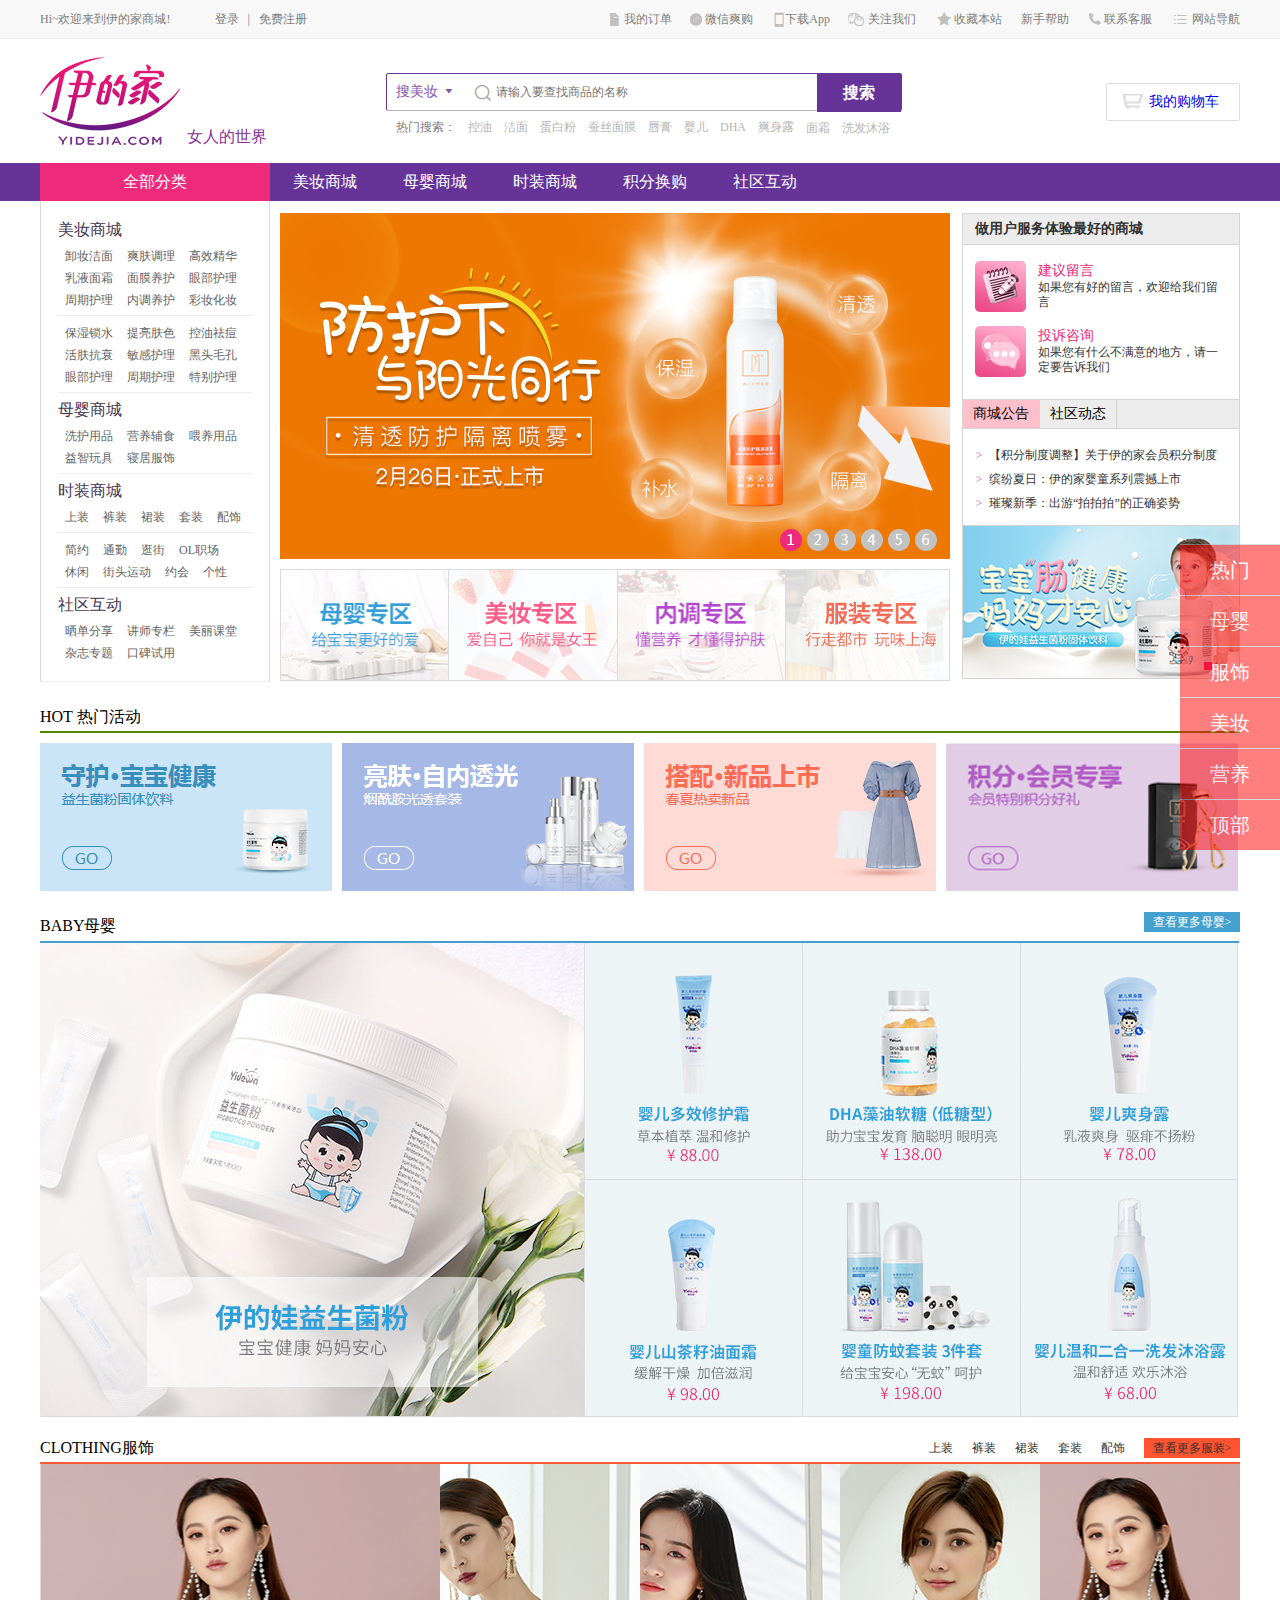
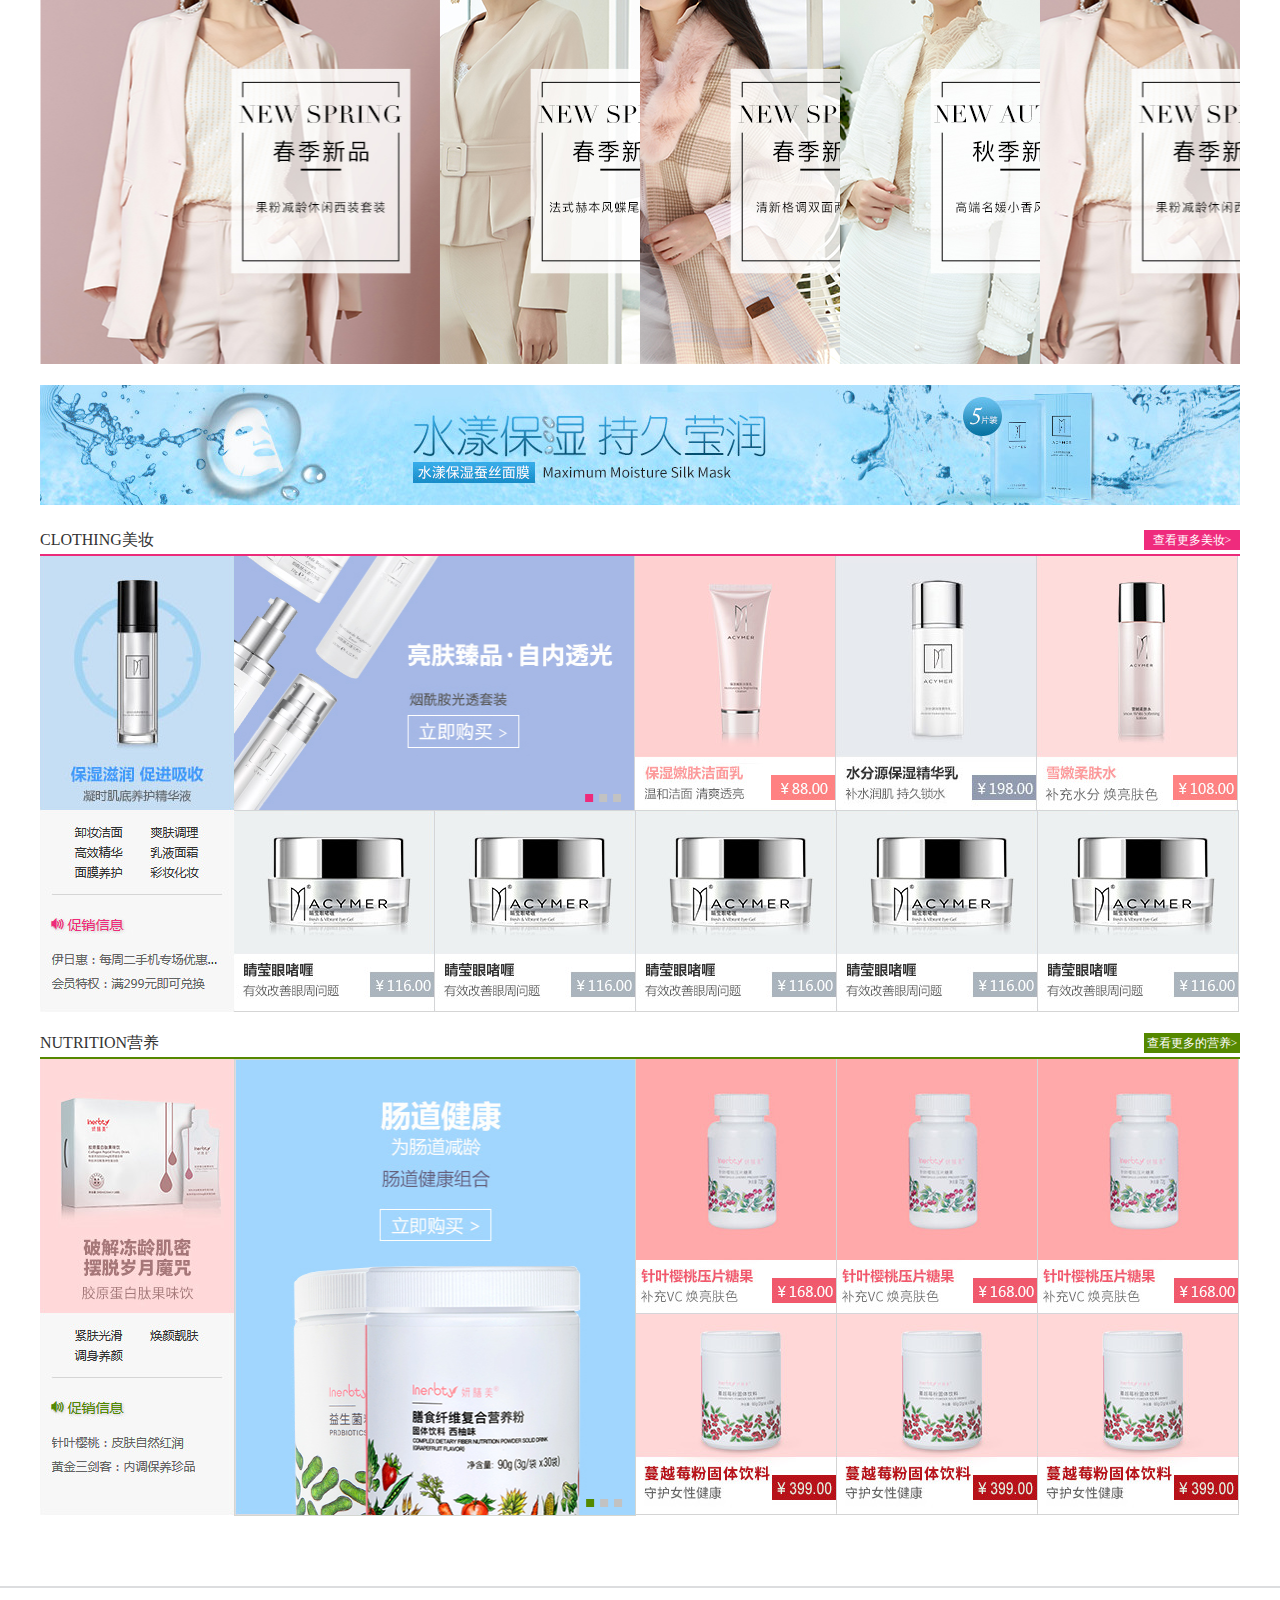
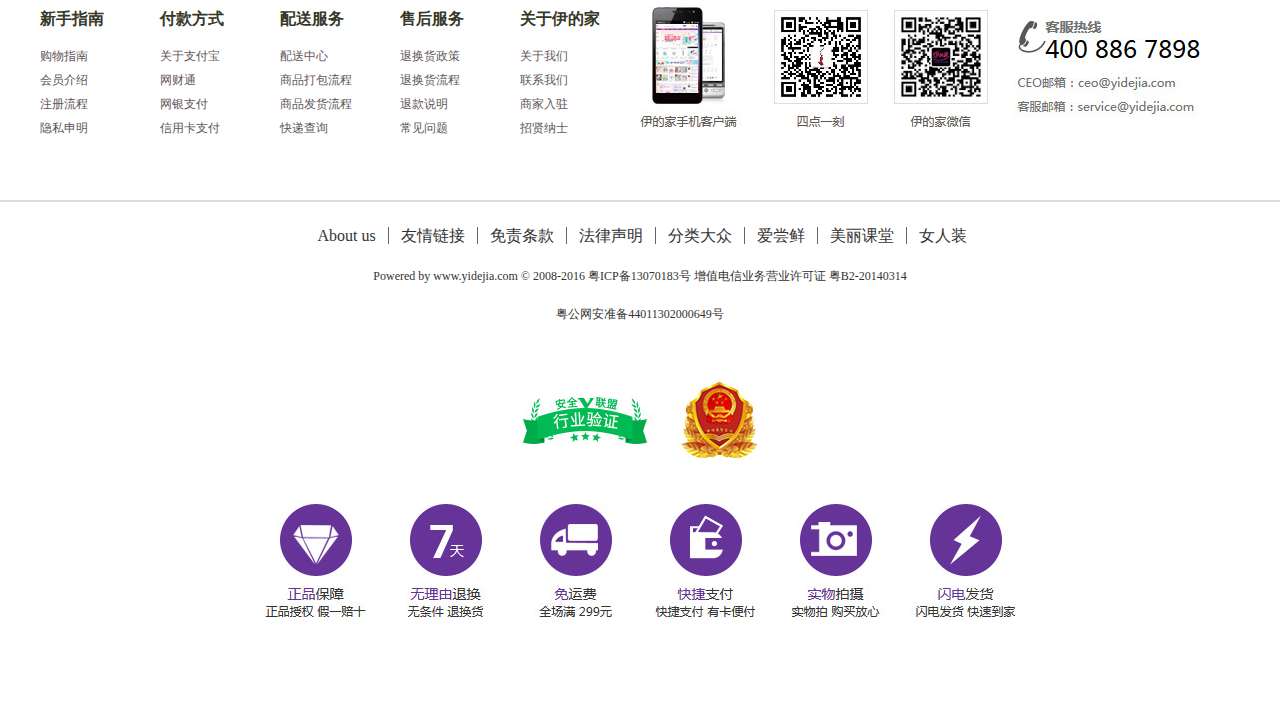
<file: xiangmu/index.html>
<!DOCTYPE html>
<html>
	<head>
		<meta charset="UTF-8">
		<title></title>
		<link rel="stylesheet" type="text/css" href="css/index.css"/>
	</head>
	<body>
	<!--头发-->
	<div id="top" class="floor6">
		<div class="margin">
		  	<p>Hi~欢迎来到伊的家商城!</p>
		  	<div class="bot">
		  		<a href="denglu.html" class="left">登录</a>
		  	 	<span>|</span>
		  	 	<a href="zhuce.html" class="right">免费注册</a>
		  	</div>
		  	<ul class="bnt">
			  	<li><a href="#">我的订单</a></li>
			  	<li><a href="#"><img src="img/tou1.jpg" />微信爽购</a></li>
			  	<li><a href="#"><img src="img/tou2.jpg" />下载App</a></li>
			  	<li><a href="#"><img src="img/tou3.jpg" />关注我们</a></li>
			  	<li><a href="#">收藏本站</a></li>
			  	<li><a href="#">新手帮助</a></li>
			  	<li><a href="#">联系客服</a></li>
			  	<li><a href="#">网站导航</a></li>
		  	</ul>
	  	</div>
	</div>
	<!--头部-->
	<div id="header">
		<div class="margin">
		  	<div class="logo">
		  		<img src="img/t10.png"/>
		  		<span>女人的世界</span>
		  	</div>
		    <div class="search">
		    	<div class="box" id="search">
		    		<span>搜美妆</span>
		    		<input id="txt" type="text" placeholder="请输入要查找商品的名称" value=""/>
		    		<button type="submit">搜索</button>
		    		<ul class="search-res" id="list">
				
					</ul>
		    	</div>
		    	<ul>
		  			<li>热门搜索：</li>
		  			<li><a href="#">控油</a></li>	
		  			<li><a href="#">洁面</a></li>	
		  			<li><a href="#">蛋白粉</a></li>	
		  			<li><a href="#">蚕丝面膜</a></li>	
		  			<li><a href="#">唇膏</a></li>	
		  			<li><a href="#">婴儿</a></li>	
		  			<li><a href="#">DHA</a></li>	
		  			<li><a href="#">爽身露</a></li>	
		  			<li><a href="#">面霜</a></li>	
		  			<li><a href="#">洗发沐浴</a></li>	
		  		</ul>
		  	</div>
	        <div class="shop_cart" id="shopcartData">
	            <a class="cart_btn" href="car.html">
	               <span>我的购物车</span>
	            </a>
	        </div>
        </div>
	</div>
	
	<!--导航栏-->
	<div id="nav">
	 	<div class="mou">
	 		<div class="margin">
			 	<ul>
			 		<li><a class="tx">全部分类</a><li>   
			 		<li><a class="cmc" href="#" >美妆商城</a></li>
			 		<li><a class="cmc" href="#" >母婴商城</a></li>
			 		<li><a class="cmc" href="#" >时装商城</a></li>
			 		<li><a class="cmc" href="#" >积分换购</a></li>
			 		<li><a class="cmc community" href="#">社区互动</a></li>
			 	</ul>
		 	</div>
	 	</div>
    </div>
    <!--广告栏-->
    <div id="banner">
    	<div class="margin">
		 	<ul id="myCatalogCtn2">
	            <li class="nursing">
	            	<h3>美妆商城</h3>
	        		<div>
		                <a href="#" target="_blank">卸妆洁面</a>
		                <a href="#" target="_blank">爽肤调理</a>
		                <a href="#" target="_blank">高效精华</a>
		                <a href="#" target="_blank">乳液面霜</a>
		                <a href="#" target="_blank">面膜养护</a>
		                <a href="#" target="_blank">眼部护理</a>
		                <a href="#" target="_blank">周期护理</a>
		                <a href="#" target="_blank">内调养护</a>
		                <a href="#">彩妆化妆</a>
	        		</div>
	            </li>
	            <li class="repetitive">
	            	<div>
		                <a href="#" target="_blank">保湿锁水</a>
		                <a href="#" target="_blank">提亮肤色</a>
		                <a href="#" target="_blank">控油祛痘</a>
		                <a href="#" target="_blank">活肤抗衰</a>
		                <a href="#" target="_blank">敏感护理</a>
		                <a href="#" target="_blank">黑头毛孔</a>
		                <a href="#" target="_blank">眼部护理</a>
		                <a href="#" target="_blank">周期护理</a>
		                <a href="#" target="_blank">特别护理</a>
	            	</div>
	            </li>
	            <li>
			        <h3>母婴商城</h3>
			        <div>
			        	<a href="#" target="_blank">洗护用品</a>
			        	<a href="#" target="_blank">营养辅食</a>
			        	<a href="#" target="_blank">喂养用品</a>
			        	<a href="#" target="_blank">益智玩具</a>
			        	<a href="#" target="_blank">寝居服饰</a>
			        </div>
	            </li>
	            <li>
	           		<h3>时装商城</h3>
		            <div>
			            <a href="#" target="_blank">上装</a>
			            <a href="#" target="_blank">裤装</a>
			            <a href="#" target="_blank">裙装</a>
			            <a href="#" target="_blank">套装</a>
			            <a href="#" target="_blank">配饰</a>
		            </div>
	            </li>
	            <li class="repetitive">
	             	<div>
		                <a href="#" target="_blank">简约</a>
		                <a href="#" target="_blank">通勤</a>
		                <a href="#" target="_blank">逛街</a>
		                <a href="#" target="_blank">OL职场</a>
		                <a href="#" target="_blank">休闲</a>
		                <a href="#" target="_blank">街头运动</a>
		                <a href="#" target="_blank">约会</a>
		                <a href="#" target="_blank">个性</a>
	              	</div>
	            </li>
	            <li>
	            	<h3>社区互动</h3>
	            	<div class="last">
	                	<a href="#" target="_blank">晒单分享</a>
		                <a href="#" target="_blank">讲师专栏</a>
		                <a href="#" target="_blank">美丽课堂</a>
		                <a href="#" target="_blank">杂志专题</a>
		                <a href="#" target="_blank">口碑试用</a>
	            	</div>
	            </li>
	        </ul>
	    	<div id="photo">
	           	<div class="zh">
		           	<img src="img/t27.png" class="first" />
		           	<img src="img/t281.png" class="first" />
		           	<img src="img/t29.png" class="first" />
		           	<img src="img/t30.png" class="first" />
		           	<img src="img/t14.png" class="first" />
		           	<img src="img/t31.png" class="first" />  
	        	</div> 
	           	<div class="service">
	           		<img src="img/t16.png" />
	           	  	<img src="img/t18.png" />
	           	  	<img src="img/t15.png" />
	           	    <img src="img/t17.png" />
	           	</div>
	        </div>
	        
	        <div id="ue">
	           	<h3>做用户服务体验最好的商城</h3>
	           	<div class="suggest">
	           	 	<div class="words">
	           	 		<img src="img/t19.png" />
	           	 		<span>建议留言</span>
	           	 		<p><a href="#">如果您有好的留言，欢迎给我们留言</a></p>
	           	 	</div>
	           	 	<div class="complain">
	           	 		<img src="img/t20.png" />
	           	 		<span>投诉咨询</span>
	           	 		<p><a href="#">如果您有什么不满意的地方，请一定要告诉我们</a></p>
	           		</div>
	           	</div>
		        <div class="letters">
	            	<ol class="ol">
		                <li  class="active"><a href="#">商城公告</a></li>
		                <li><a href="#">社区动态</a></li>
	            	</ol>
		            <ul class="ul">
		            	<li class="active">
			                <a href="#" ><i>></i>【积分制度调整】关于伊的家会员积分制度调整的公告</a>
			            	<a href="#" ><i>></i>缤纷夏日：伊的家婴童系列震撼上市</a>
			                <a href="#" ><i>></i>璀璨新季：出游“拍拍拍”的正确姿势</a>
		            	</li>
		            	<li>
		            		<a href="#" ><i>></i>【社区】做任务赚爱豆</a>
		            	</li>
		            </ul>
		        </div> 
		        <div id="img">
		          	<img src="img/t32.png" />
		          	<img src="img/t33.png"/>
		        </div>
	        </div>
        </div>
	</div>
	
	
	
	<div id="mand"class="floor1">
		<div class="margin">
		 	<h3>HOT 热门活动</h3>
		 	<img src="img/t34.png" class="ul">
		 	<div class="mand-a">
		 		<img src="img/t35.png" />
		 	    <img src="img/t36.png" />
		 	    <img src="img/t37.png" />
		 	    <img src="img/t38.png" />
		 	</div>
	 	</div>
	</div>
	
	
	<div id="yl" class="floor2">
		<div class="margin">
		 	<h3>BABY母婴</h3>
		 	<span>查看更多母婴></span>
		 	<a href="xiangqing.html"><img src="img/t39.png" /></a>
		</div>
	</div>
	<div id="yilong"class="floor3">
		<div class="margin">
		 	<div class="yo">
		 		<h3>CLOTHING服饰</h3>
		 		<ul class="de">
		 		  <li>上装</li>
		 		  <li>裤装</li>
		 		  <li>裙装</li>
		 		  <li>套装</li>
		 		  <li>配饰</li>
		 		  <li>查看更多服装></li>
		 		</ul>
		 	</div>
	 		<div class="cont">
				<ul>
					<li></li>
					<li></li>
					<li></li>
					<li></li>
					<li></li>
				</ul>
	      	</div>
		</div>
	</div>
	 
	 
	<div id="zhaopain">
		<div class="margin">
	 		<img src="img/t42.png" />
		</div>
	</div>
	 
	 
	<div id="vop"class="floor4">
		<div class="margin">
		 	<div class="yo">
		 		<h3>CLOTHING美妆</h3>
		 		<span>查看更多美妆></span>
		 	</div>
			<div class="pl">
			 	<img src="img/t43.png" class="xe" />
		 		<div class="cx">
			 		<div class="ball">
			 			<img src="img/t59.png" />
			 			<img src="img/t44.png" />
			 			<img src="img/t60.png" />
			 		</div>
		 		</div>
		 		<a href="xiangqing.html"><img src="img/t45.png" class="call"/></a>
		 		<a href="xiangqing.html"><img src="img/t66.png" class="call"/></a>
		 		<a href="xiangqing.html"><img src="img/t84.png" class="call"/></a>
		 		<a href="xiangqing.html"><img src="img/t46.png" class="bct" /></a>
		 		<a href="xiangqing.html"><img src="img/t46.png" class="bct" /></a>
		 		<a href="xiangqing.html"><img src="img/t46.png" class="bct" /></a>
		 		<a href="xiangqing.html"><img src="img/t46.png" class="bct" /></a>
		 		<a href="xiangqing.html"><img src="img/t46.png" class="bct" /></a>	
			</div>
		</div>
	</div>
	
	
	<div id="bool"class="floor5">
		<div class="margin">
			<div class="bvn">
				<h3>NUTRITION营养</h3>
				<span>查看更多的营养></span>
			</div>
			<div class="cvn">
				<a href="xiangqing.html"><img src="img/t47.png" class="bnm" /></a>
				<div class="mon">
			 		<div class="null">
			 			<img src="img/t57.png" />
			 			<img src="img/t48.png" />
			 			<img src="img/t58.png" />
			 		</div>
		 	    </div>
				<a href="xiangqing.html"><img src="img/t49.png" class="bol"/></a>
				<a href="xiangqing.html"><img src="img/t49.png" class="bol"/></a>
				<a href="xiangqing.html"><img src="img/t49.png" class="bol"/></a>
				<a href="xiangqing.html"><img src="img/t50.png" class="bocl"/></a>
				<a href="xiangqing.html"><img src="img/t50.png" class="bocl"/></a>
				<a href="xiangqing.html"><img src="img/t50.png" class="bocl"/></a>
			</div>
		</div>
	</div>
	
	
	
	
	<!--footer-->
	<div id="kooc">
		<div class="margin">
			<ul>
				<h3>新手指南</h3>
				<li>购物指南</li>	
				<li>会员介绍</li>
				<li>注册流程</li>
				<li>隐私申明</li>
			</ul>
			<ul>
				<h3>付款方式</h3>
				<li>关于支付宝</li>	
				<li>网财通</li>
				<li>网银支付</li>
				<li>信用卡支付</li>
			</ul>
			<ul>
				<h3>配送服务</h3>
				<li>配送中心</li>	
				<li>商品打包流程</li>
				<li>商品发货流程</li>
				<li>快递查询</li>
			</ul>
			<ul> 
				<h3>售后服务</h3>
				<li>退换货政策</li>	
				<li>退换货流程</li>
				<li>退款说明</li>
				<li>常见问题</li>
			</ul>
			<ul>
				<h3>关于伊的家</h3>
				<li>关于我们</li>	
				<li>联系我们</li>
				<li>商家入驻</li>
				<li>招贤纳士</li>
			</ul>
			<img src="img/t51.png" />
		</div>
	</div>
	
	<!--底部-->
	<div id="bottom">
		<div class="margin">
		 	<div class="you">
		 		<a href="#">About us</a>
		 		<a href="#">友情链接</a>
		 		<a href="#">免责条款</a>
		 		<a href="#">法律声明</a>
		 		<a href="#">分类大众</a>
		 		<a href="#">爱尝鲜</a>
		 		<a href="#">美丽课堂</a>
		 		<a href="#">女人装</a>
		 	</div>
		 	<p class="cll">Powered by www.yidejia.com © 2008-2016 粤ICP备13070183号 增值电信业务营业许可证 粤B2-20140314</p>
		 	<p class="bou">粤公网安准备44011302000649号</p>
		 	<img src="img/t52.png"  class="mbn"/>
		 	<img src="img/t53.png" class="pou" />
	 	</div>
	</div>
	<ul class="lou">
		<li>热门</li>
		<li>母婴</li>
		<li>服饰</li>
		<li>美妆</li>
		<li>营养</li>
		<li>顶部</li>
	</ul>
	</body>
	
	
	<script src="js/jquery.2.2.4.js"></script>
	<script src="js/jquery.banner.3.0.0.js"></script>
	<script src="js/ajax.js" type="text/javascript" charset="utf-8"></script>
	<script src="js/index.js"></script>
	<script src="js/xuanceng.js"></script>
	
</html>
</file>
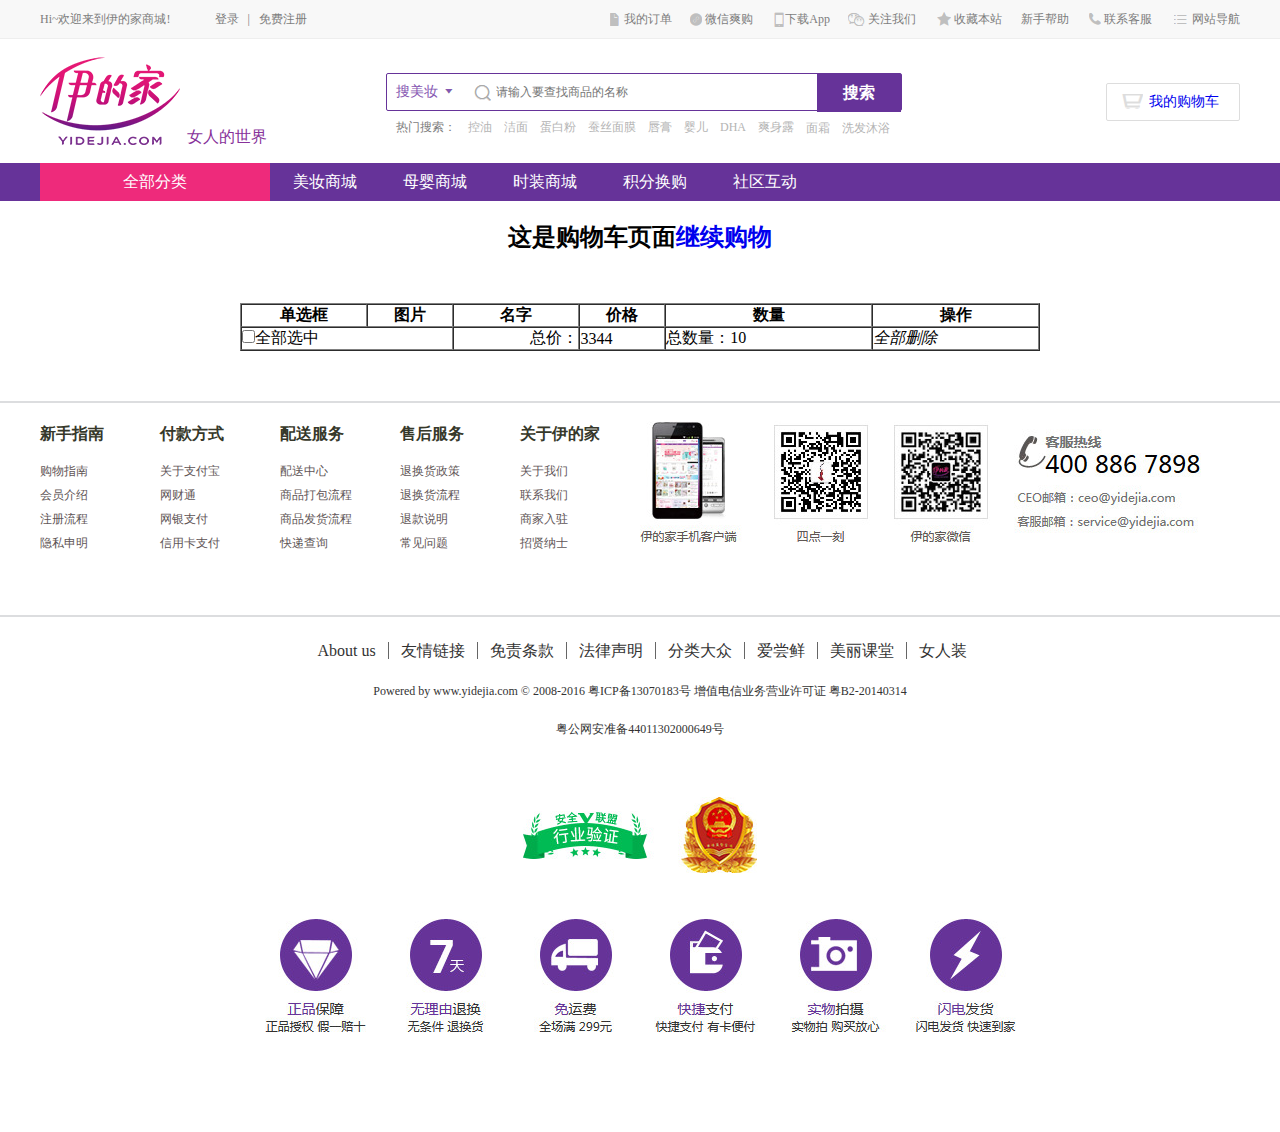
<file: xiangmu/car.html>
<!DOCTYPE html>
<html lang="en">
<head>
    <meta charset="UTF-8">
    <meta name="viewport" content="width=device-width, initial-scale=1.0">
    <meta http-equiv="X-UA-Compatible" content="ie=edge">
    <title>Document</title>
    <link rel="stylesheet" type="text/css" href="css/index.css"/>
    <link rel="stylesheet" type="text/css" href="css/car.css"/>
</head>
<body>
	<!--头发-->
	<div id="top">
		<div class="margin">
		  	<p>Hi~欢迎来到伊的家商城!</p>
		  	<div class="bot">
		  		<a href="denglu.html" class="left">登录</a>
		  	 	<span>|</span>
		  	 	<a href="zhuce.html" class="right">免费注册</a>
		  	</div>
		  	<ul class="bnt">
			  	<li><a href="#">我的订单</a></li>
			  	<li><a href="#"><img src="img/tou1.jpg" />微信爽购</a></li>
			  	<li><a href="#"><img src="img/tou2.jpg" />下载App</a></li>
			  	<li><a href="#"><img src="img/tou3.jpg" />关注我们</a></li>
			  	<li><a href="#">收藏本站</a></li>
			  	<li><a href="#">新手帮助</a></li>
			  	<li><a href="#">联系客服</a></li>
			  	<li><a href="#">网站导航</a></li>
		  	</ul>
	  	</div>
	</div>
	<!--头部-->
	<div id="header">
		<div class="margin">
		  	<div class="logo">
		  		<img src="img/t10.png"/>
		  		<span>女人的世界</span>
		  	</div>
		    <div class="search">
		    	<div class="box">
		    		<span>搜美妆</span>
		    		<input type="text" placeholder="请输入要查找商品的名称" value=""/>
		    		<button type="submit">搜索</button>
		    	</div>
		    	<ul>
		  			<li>热门搜索：</li>
		  			<li><a href="#">控油</a></li>	
		  			<li><a href="#">洁面</a></li>	
		  			<li><a href="#">蛋白粉</a></li>	
		  			<li><a href="#">蚕丝面膜</a></li>	
		  			<li><a href="#">唇膏</a></li>	
		  			<li><a href="#">婴儿</a></li>	
		  			<li><a href="#">DHA</a></li>	
		  			<li><a href="#">爽身露</a></li>	
		  			<li><a href="#">面霜</a></li>	
		  			<li><a href="#">洗发沐浴</a></li>	
		  		</ul>
		  	</div>
	        <div class="shop_cart" id="shopcartData">
	            <a class="cart_btn" href="car.html">
	               <span>我的购物车</span>
	            </a>
	        </div>
        </div>
	</div>
	
	<!--导航栏-->
	<div id="nav">
	 	<div class="mou">
	 		<div class="margin">
			 	<ul>
			 		<li><a class="tx">全部分类</a><li>   
			 		<li><a class="cmc" href="#" >美妆商城</a></li>
			 		<li><a class="cmc" href="#" >母婴商城</a></li>
			 		<li><a class="cmc" href="#" >时装商城</a></li>
			 		<li><a class="cmc" href="#" >积分换购</a></li>
			 		<li><a class="cmc community" href="#">社区互动</a></li>
			 	</ul>
		 	</div>
	 	</div>
    </div>
    
    <div class="margin">
	    <h2>这是购物车页面<a href="goods.html">继续购物</a></h2>
	    <table border="1" width="800" align="center" cellspacing="0">
	        <thead>
	            <tr>
	            	<th>单选框</th>
	                <th>图片</th>
	                <th>名字</th>
	                <th>价格</th>
	                <th>数量</th>
	                <th>操作</th>
	            </tr>
	        </thead>
	        <tbody>
	            <!-- <tr>
	                <td>Date</td>
	                <td>Date</td>
	                <td>Date</td>
	                <td><span>删除</span></td>
	            </tr> -->
	        </tbody>
			<tfoot>
				<tr>
					<td colspan="2"><input type="checkbox" name="" id="" value="" />全部选中</td>
					<td align="right">总价：</td>
					<td>3344</td>
					<td>总数量：10</td>
					<td><em>全部删除</em></td>
				</tr>
			</tfoot>
	    </table>
    </div>
    
	<!--footer-->
	<div id="kooc">
		<div class="margin">
			<ul>
				<h3>新手指南</h3>
				<li>购物指南</li>	
				<li>会员介绍</li>
				<li>注册流程</li>
				<li>隐私申明</li>
			</ul>
			<ul>
				<h3>付款方式</h3>
				<li>关于支付宝</li>	
				<li>网财通</li>
				<li>网银支付</li>
				<li>信用卡支付</li>
			</ul>
			<ul>
				<h3>配送服务</h3>
				<li>配送中心</li>	
				<li>商品打包流程</li>
				<li>商品发货流程</li>
				<li>快递查询</li>
			</ul>
			<ul> 
				<h3>售后服务</h3>
				<li>退换货政策</li>	
				<li>退换货流程</li>
				<li>退款说明</li>
				<li>常见问题</li>
			</ul>
			<ul>
				<h3>关于伊的家</h3>
				<li>关于我们</li>	
				<li>联系我们</li>
				<li>商家入驻</li>
				<li>招贤纳士</li>
			</ul>
			<img src="img/t51.png" />
		</div>
	</div>
	
	<!--底部-->
	<div id="bottom">
		<div class="margin">
		 	<div class="you">
		 		<a href="#">About us</a>
		 		<a href="#">友情链接</a>
		 		<a href="#">免责条款</a>
		 		<a href="#">法律声明</a>
		 		<a href="#">分类大众</a>
		 		<a href="#">爱尝鲜</a>
		 		<a href="#">美丽课堂</a>
		 		<a href="#">女人装</a>
		 	</div>
		 	<p class="cll">Powered by www.yidejia.com © 2008-2016 粤ICP备13070183号 增值电信业务营业许可证 粤B2-20140314</p>
		 	<p class="bou">粤公网安准备44011302000649号</p>
		 	<img src="img/t52.png"  class="mbn"/>
		 	<img src="img/t53.png" class="pou" />
	 	</div>
	</div>
</body>
<script src="js/data.js"></script>
<script src="js/cookie.js"></script>
<script src="js/car.js"></script>
</html>
</file>
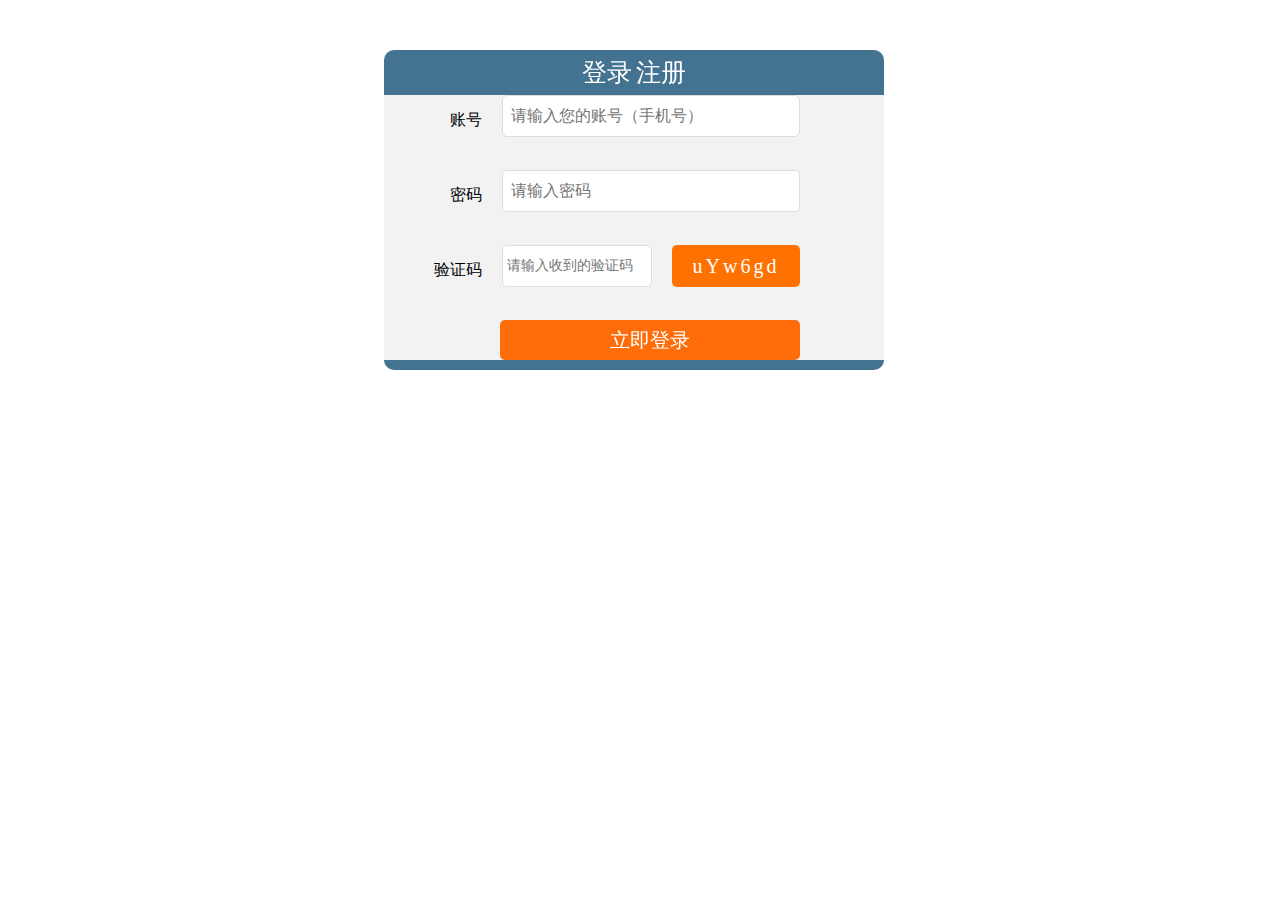
<file: xiangmu/denglu.html>
<!DOCTYPE html>
<html>
	<head>
		<meta charset="UTF-8">
		<title></title>
		<link href="css/dengzhu.css" rel="stylesheet" />
	</head>
	<body>
	<div id="loginOrRegister">
		<div class="title">
			<span class="login colorRed" >登录</span>
			<a href="zhuce.html">注册</a>
		</div>
		<div id="formInformation">
			<ul class="box box1">
				<li>
					<label for="account">账号</label>
					<input type="text" placeholder="请输入您的账号（手机号）" class="account" id="account" />
					<span class="error"></span>
				</li>
				<li>
					<label for="password">密码</label>
					<input type="password" class="password" id="password" placeholder="请输入密码" />
					<span class="error"></span>
				</li>
				<li>
					<label for="authCode">验证码</label>
					<input type="text" class="sradd photokey" id="authCode" placeholder="请输入收到的验证码" />
					<span class="add authCode"></span>
					<span class="error"></span>
				</li>
			</ul>
			<div class="submit">
				<input type="submit" value="立即登录"  class="submit"/>
			</div>
		</div>
	</div>
</body>
<script src="js/jquery.2.2.4.js"></script>
<script src="js/deng.js" type="text/javascript" charset="utf-8"></script>

</html>
</file>
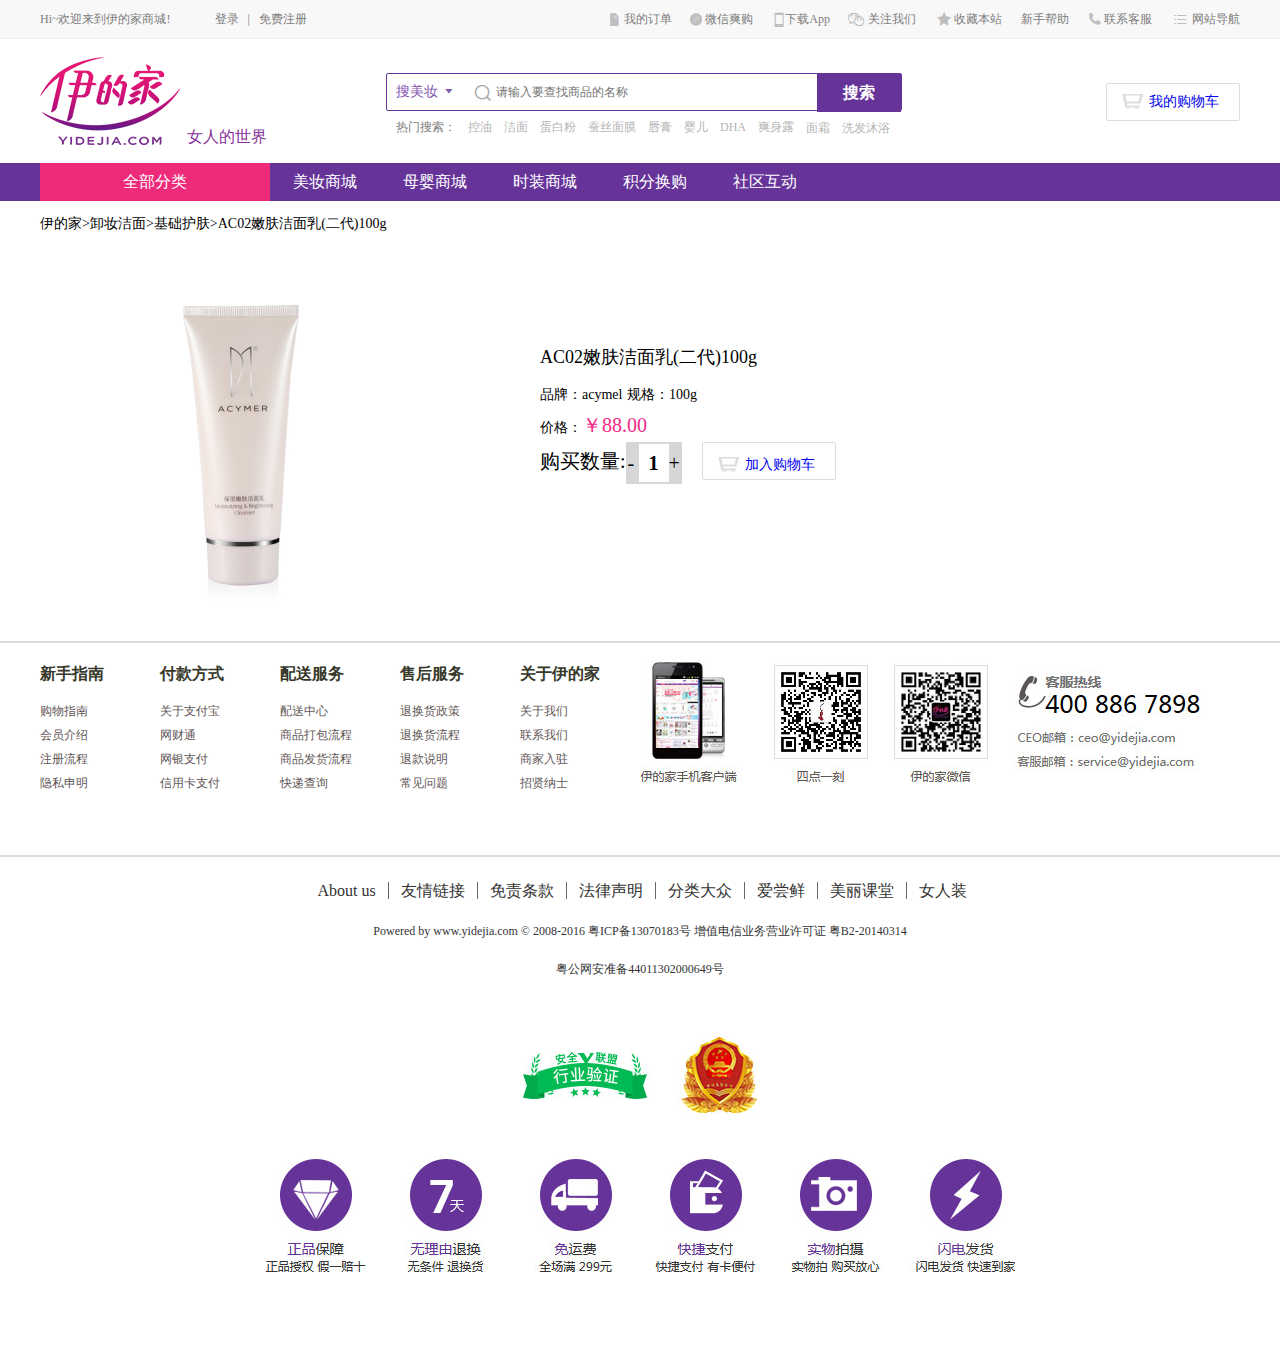
<file: xiangmu/xiangqing.html>
<!DOCTYPE html>
<html>
	<head>
		<meta charset="UTF-8">
		<title></title>
		<link href="css/index.css" rel="stylesheet"/>
		<link href="css/xiangqing.css" rel="stylesheet"/>
	</head>
	<body>
	<!--头发-->
	<div id="top">
		<div class="margin">
		  	<p>Hi~欢迎来到伊的家商城!</p>
		  	<div class="bot">
		  		<a href="denglu.html" class="left">登录</a>
		  	 	<span>|</span>
		  	 	<a href="zhuce.html" class="right">免费注册</a>
		  	</div>
		  	<ul class="bnt">
			  	<li><a href="#">我的订单</a></li>
			  	<li><a href="#"><img src="img/tou1.jpg" />微信爽购</a></li>
			  	<li><a href="#"><img src="img/tou2.jpg" />下载App</a></li>
			  	<li><a href="#"><img src="img/tou3.jpg" />关注我们</a></li>
			  	<li><a href="#">收藏本站</a></li>
			  	<li><a href="#">新手帮助</a></li>
			  	<li><a href="#">联系客服</a></li>
			  	<li><a href="#">网站导航</a></li>
		  	</ul>
	  	</div>
	</div>
	<!--头部-->
	<div id="header">
		<div class="margin">
		  	<div class="logo">
		  		<img src="img/t10.png"/>
		  		<span>女人的世界</span>
		  	</div>
		    <div class="search">
		    	<div class="box">
		    		<span>搜美妆</span>
		    		<input type="text" placeholder="请输入要查找商品的名称" value=""/>
		    		<button type="submit">搜索</button>
		    	</div>
		    	<ul>
		  			<li>热门搜索：</li>
		  			<li><a href="#">控油</a></li>	
		  			<li><a href="#">洁面</a></li>	
		  			<li><a href="#">蛋白粉</a></li>	
		  			<li><a href="#">蚕丝面膜</a></li>	
		  			<li><a href="#">唇膏</a></li>	
		  			<li><a href="#">婴儿</a></li>	
		  			<li><a href="#">DHA</a></li>	
		  			<li><a href="#">爽身露</a></li>	
		  			<li><a href="#">面霜</a></li>	
		  			<li><a href="#">洗发沐浴</a></li>	
		  		</ul>
		  	</div>
	        <div class="shop_cart" id="shopcartData">
	            <a class="cart_btn" href="car.html">
	               <span>我的购物车</span>
	            </a>
	        </div>
        </div>
	</div>
	
	<!--导航栏-->
	<div id="nav">
	 	<div class="mou">
	 		<div class="margin">
			 	<ul>
			 		<li><a class="tx">全部分类</a><li>   
			 		<li><a class="cmc" href="#" >美妆商城</a></li>
			 		<li><a class="cmc" href="#" >母婴商城</a></li>
			 		<li><a class="cmc" href="#" >时装商城</a></li>
			 		<li><a class="cmc" href="#" >积分换购</a></li>
			 		<li><a class="cmc community" href="#">社区互动</a></li>
			 	</ul>
		 	</div>
	 	</div>
    </div>
    

    
	<div id="fdj">
		<div class="margin">
			<div class="fdj1">
				<p>伊的家>卸妆洁面>基础护肤>AC02嫩肤洁面乳(二代)100g</p>
			</div>
			<div class="fdj2">
		 		<div id="left">
					<img src="img/t61.png" />
					<span></span>
					<p></p>
				</div>
				<div id="right">
					<img src="img/t61.png" />
				</div>
				<div class="bb">
					<div class="bb-b">
						<p>AC02嫩肤洁面乳(二代)100g</p>
						<span>品牌：acymel</span>
						<span>规格：100g</span>
					</div>
					<div class="cc">
						<p><a>价格：</a><span>￥88.00</span></p>
						<div class="cc-c">
							<p>购买数量:</p>
							<div class="cc-l">
								<span>-</span>
								<b>1</b>
								<p>+</p>
							</div>
							<div class="mm">
								<a class="mm1" href="car.html">
		               				<span>加入购物车</span>
		           				</a>
							</div>
						</div>
					</div>
				</div>
			</div>
		</div>
	</div>
	
	<div id="kooc">
		<div class="margin">
			<ul>
				<h3>新手指南</h3>
				<li>购物指南</li>	
				<li>会员介绍</li>
				<li>注册流程</li>
				<li>隐私申明</li>
			</ul>
			<ul>
				<h3>付款方式</h3>
				<li>关于支付宝</li>	
				<li>网财通</li>
				<li>网银支付</li>
				<li>信用卡支付</li>
			</ul>
			<ul>
				<h3>配送服务</h3>
				<li>配送中心</li>	
				<li>商品打包流程</li>
				<li>商品发货流程</li>
				<li>快递查询</li>
			</ul>
			<ul> 
				<h3>售后服务</h3>
				<li>退换货政策</li>	
				<li>退换货流程</li>
				<li>退款说明</li>
				<li>常见问题</li>
			</ul>
			<ul>
				<h3>关于伊的家</h3>
				<li>关于我们</li>	
				<li>联系我们</li>
				<li>商家入驻</li>
				<li>招贤纳士</li>
			</ul>
			<img src="img/t51.png" />
		</div>
	</div>
	
	<!--底部-->
	<div id="bottom">
		<div class="margin">
		 	<div class="you">
		 		<a href="#">About us</a>
		 		<a href="#">友情链接</a>
		 		<a href="#">免责条款</a>
		 		<a href="#">法律声明</a>
		 		<a href="#">分类大众</a>
		 		<a href="#">爱尝鲜</a>
		 		<a href="#">美丽课堂</a>
		 		<a href="#">女人装</a>
		 	</div>
		 	<p class="cll">Powered by www.yidejia.com © 2008-2016 粤ICP备13070183号 增值电信业务营业许可证 粤B2-20140314</p>
		 	<p class="bou">粤公网安准备44011302000649号</p>
		 	<img src="img/t52.png"  class="mbn"/>
		 	<img src="img/t53.png" class="pou" />
	 	</div>
	</div>
	</body>
	<script src="js/xiangqing.js"></script>
</html>
</file>
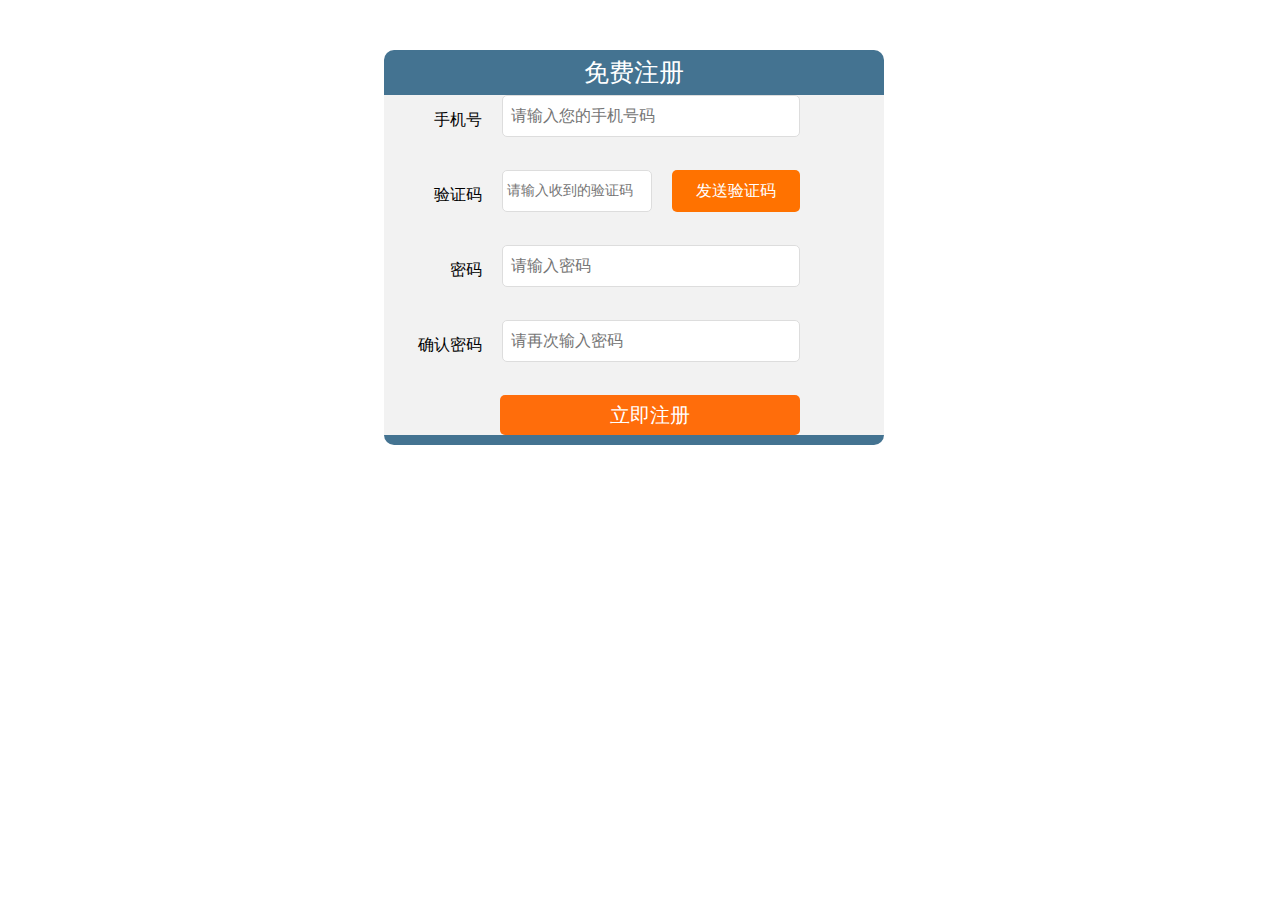
<file: xiangmu/zhuce.html>
<!DOCTYPE html>
<html>
	<head>
		<meta charset="UTF-8">
		<title></title>
		<link href="css/dengzhu.css" rel="stylesheet" />
	</head>
	<body>
	<div id="loginOrRegister">
		<div class="title">
			<span class="register" >免费注册</span>
		</div>
		<div id="formInformation">
			<ul class="box box2">
				<li>
					<label for="phone">手机号</label>
					<input type="text" placeholder="请输入您的手机号码" id="phone" maxlength="11" />
					<span class="error"></span>
				</li>
				<li>
					<label for="authCode2">验证码</label>
					<input type="text" class="sradd phonekey" id="authCode2" placeholder="请输入收到的验证码" />
					<span class="add sendaAuthCode">发送验证码</span>
					<span class="error"></span>
				</li>
				<li>
					<label for="password2">密码</label>
					<input type="password" class="password" id="password2" placeholder="请输入密码" />
					<span class="error"></span>
				</li>
				<li>
					<label for="password3">确认密码</label>
					<input type="password" class="email" id="password3" placeholder="请再次输入密码" />
					<span class="error"></span>
				</li>
			</ul>
			<div class="submit">
				<input type="submit" value="立即注册"  class="submit"/>
			</div>
		</div>
	</div>
</body>
<script src="js/jquery.2.2.4.js"></script>
<script src="js/zhu.js" type="text/javascript" charset="utf-8"></script>

</html>
</file>
<file: xiangmu/css/index.css>
*{margin: 0;padding: 0;}
	li{list-style: none;}
	a{text-decoration:none;}
	.margin{width:1200px;margin:0 auto;}
	
	/*头发*/
	#top{overflow:hidden;background: #f8f8f8;border-bottom: 1px solid #eee;}
	#top p{font:12px/38px "";color:#7d7d7d;float: left;margin-right: 44px;}
	#top .bot{float: left;font:12px/38px "";}
	#top .bot a{color: #7d7d7d;}
	#top .bot span{color:#7d7d7d;margin: 0 6px;}
	#top .bnt{float: right;}
	#top .bnt li{float: left;font:12px/38px "";}
	#top .bnt li:nth-child(1){background:url(../img/t1.png) no-repeat left;margin-right: 18px;}
	#top .bnt li:nth-child(2){background:url(../img/t2.png) no-repeat left;margin-right: 21px;}
	#top .bnt li:nth-child(3){background:url(../img/t3.png) no-repeat left;margin-right: 18px;}
	#top .bnt li:nth-child(4){background:url(../img/t4.png) no-repeat left;margin-right: 21px;}
	#top .bnt li:nth-child(5){background:url(../img/t5.png) no-repeat left;margin-right: 19px;}
	#top .bnt li:nth-child(6){margin-right: 20px;}
	#top .bnt li:nth-child(7){background:url(../img/t6.png) no-repeat left;margin-right: 22px;}
	#top .bnt li:nth-child(8){background:url(../img/t7.png) no-repeat left;}
	#top .bnt li a{color: #7d7d7d;}
	#top .bnt li:nth-child(1) a{padding-left:14px ;}
	#top .bnt li:nth-child(2) a{padding-left:15px ;}
	#top .bnt li:nth-child(3) a{padding-left:11px ;}
	#top .bnt li:nth-child(4) a{padding-left:20px ;}
	#top .bnt li:nth-child(5) a{padding-left:17px ;}
	#top .bnt li:nth-child(7) a{padding-left:15px ;}
	#top .bnt li:nth-child(8) a{padding-left:18px ;}
	#top .bnt li:nth-child(2) img{display:none;width:130px;height:130px;padding:20px;background:#FFF;border:1px solid #eee;}
	#top .bnt li:nth-child(3) img{display:none;width:130px;height:130px;padding:20px;background:#FFF;border:1px solid #eee;}
	#top .bnt li:nth-child(4) img{display:none;width:130px;height:130px;padding:20px;background:#FFF;border:1px solid #eee;}
	
	#top .bnt li:nth-child(2):hover img{position:absolute;top:38px;display:block;}
	#top .bnt li:nth-child(3):hover img{position:absolute;top:38px;display:block;}
	#top .bnt li:nth-child(4):hover img{position:absolute;top:38px;display:block;}
	
	/*头部*/
    #header{background: #fff;z-index: 1;}
    #header .margin{height:88px;padding:18px 0 18px;}
    #header .logo{float: left;}
    #header .logo img{float: left;}
    #header .logo span{margin: 70px 0 0 7px;float:left;font-size:16px;color: #87319a;}
    
    #header .search{float: left;margin-left: 119px;margin-top: 16px;}
    #header .search .box{border: 1px solid #639;border-radius: 2px;}
    #header .search .box span{font:14px/36px "";color:#8657b2 ;background:url(../img/t11.png) no-repeat right;padding-right:15px ;margin-left: 9px;}
    #header .search .box input{ width:304px;background:url(../img/t12.png) no-repeat left;padding-left:22px ;
    	margin-left: 17px;font: 12px/36px "";border:none;outline:none;}
    #header .search .box button{background:#639;border: none;width: 84px;height: 38px;float: right;outline:none;color:#fff;font:700 16px/38px "";}
    
    #header .search ul{z-index: 1;text-align: center;cursor: pointer;}
    #header .search ul li{float: left;font: 12px/32px "";margin-right: 12px;}
    #header .search ul li a{color: #b4b4b4;}
    #header .search ul li:nth-child(1){padding-left: 10px;color: #7d7d7d;}
    
    
    /*搜索引擎css*/
	#search{position: relative;}
    #header .search	#search .search-res{position: absolute;top: 100%;left: 0;width: 428px;border: 1px solid #b6b6b6;border-top: none;}
	#header .search #search .search-res li{padding:0px;width:100%;list-style-type: none;margin:0px;border-bottom: 1px solid #b6b6b6;
		background:pink;}
	#header .search #search .search-res li:last-child{border-bottom:none;}
	
	
    #header .shop_cart{float: right;width: 132px;height: 36px;border: 1px solid #ddd;border-radius:2px;margin-top:26px;}
    #header .shop_cart span{ background:url(../img/t13.png) no-repeat left;font: 14px/36px "";padding-left:29px ;
    	margin-left: 13px;}
       
    /*导航栏*/
    #nav .mou{background: #663399;}
    #nav .mou ul{height: 38px;}
    #nav .mou ul li{float: left;font: 16px/38px "";}
    #nav .mou ul li:nth-child(1){background: #ee2a7b;}
    #nav .mou ul li a{display:block;color: #fff;width: 110px;text-align: center;}
    #nav .mou ul li:nth-child(1) a{width: 230px;}
    
    /*广告栏*/
	#banner{overflow:hidden};
	#banner .margin{}
    #myCatalogCtn2{height:468px;width:194px;padding:12px 17px 0;border-left: 1px solid #dbdbdb;border-right: 1px solid #dbdbdb;
    	overflow: hidden;float: left;border-bottom: 1px solid #eee;margin-right:10px;}
    /*#banner #myCatalogCtn2 li{}*/
    #banner #myCatalogCtn2  div a{font: 12px/22px "";color: #646464;margin: 0 7px;float: left;}
    #banner #myCatalogCtn2  div{overflow: hidden;zoom: 1;padding: 0 0 4px;border-bottom: 1px solid #eee;}
    #banner #myCatalogCtn2 .last{border:none;}
    #banner #myCatalogCtn2 h3{font: 16px/26px "";color:#453555 ;margin: 4px 0  2px;}
    #banner #myCatalogCtn2 .repetitive{margin-top: 6px;}
    
    #banner #photo{float: left;overflow: hidden;margin-top: 12px;}
    #banner #photo .zh{position: relative;overflow: hidden;height: 346px;}
    #banner #photo .zh .first{position: absolute;top: 0;left: 670px;width: 670px;}
	#banner #photo .first:first-child{left: 0;}
    #banner img{display: block;}
    #banner #photo .service{overflow: hidden;margin-top: 10px;}
    #banner #photo .service img{float: left;border: 1px solid #dbdbdb;}
    #banner #photo .service img:nth-child(1){border-right: 0;}
    #banner #photo .service img:nth-child(2){border-right: 0;}
    #banner #photo .service img:nth-child(3){border-right: 0;}
    
    #banner #ue{float: right;overflow: hidden;width: 276px;border: 1px solid #d5d5d5;margin-top: 12px;}
    #banner #ue h3{height: 30px;font:700 14px/30px "";color: #333;
    background: #ececec;padding-left: 12px;border-bottom: 1px solid #d5d5d5;}
    
    #banner #ue .suggest{overflow: hidden;width: 252px;padding:16px 12px;}
    #banner #ue .suggest img{float: left;margin-right:12px ;}
    #banner #ue .suggest span{font: 14px/18px "";color: #ee2a7b;}
    #banner #ue .suggest p{font: 12px/15px "";}
    #banner #ue .suggest p a{color: #333;}
    #banner #ue .suggest .words{margin-bottom:16px;}
    #banner #ue .suggest .complain{margin-bottom:8px;}
    
    #banner #ue .letters {overflow: hidden;}
    #banner #ue .letters ol {background: #ececec;height:28px;border:1px solid #d5d5d5;border-right:none;border-left:none;}
    #banner #ue .letters ol li {float: left;line-height: 28px;border-right:1px solid #d5d5d5;}
    #banner #ue .letters ol li.active{background: pink;}
    #banner #ue .letters ol li a {display: block;padding: 0 10px;height: 100%;font-size: 14px;text-align: center;color: #000;}
    /*#banner #ue .letters ol li:nth-child(1):hover a{color:red;background:#FFF;border-bottom:1px solid #FFF;}
    #banner #ue .letters ol li:nth-child(2):hover a{color:red;background:#FFF;border-bottom:1px solid #FFF;}*/
    
    #banner #ue .letters ul {padding: 14px 12px 10px;height:72px;}
    #banner #ue .letters ul li {display: none;height: 72px;overflow: hidden;float: left;}
    #banner #ue .letters ul li a {display: block;height: 24px;line-height: 24px;overflow: hidden;color: #333;font-size: 12px;}
	#banner #ue .letters ul li a i{color: #ee558f;margin-right:6px;}
	#banner #ue .letters ul li.active{display:block;}


	#banner #ue #img{overflow: hidden;position: relative;height: 152px;border-top: 1px solid #d5d5d5;}
	#banner #ue #img img{width: 276px;height: 152px;position: absolute;top: 0;left: 276px;}
	#banner #ue #img img:first-child{left: 0;}
	
	
	
	#mand{overflow: hidden;margin-top: 21px;}
    #mand h3{font:16px/28px "";}
    #mand .ul{margin-bottom:10px;display:block;}
    #mand .mand-a img{float:left;width:292px;height:148px;margin-left: 10px;}
    #mand .mand-a img:nth-child(1){margin-left:0;}
       
    #yl {overflow: hidden;margin-top: 21px;}
    #yl h3{float:left;font:16px/28px "";}
    #yl img{float: left;}
    #yl span{float: right;font: 12px/20px "";color: #fff;background: #44a0cf;width: 96px;text-align: center;}
            
    #yilong {margin-top: 21px;}
    #yilong .yo{overflow: hidden;}
    #yilong .yo h3{float: left;font: 16px/20px "";}
    #yilong .yo .de{float: right;}
    #yilong .yo .de li{float: left;font: 12px/20px "";color: #333;margin-left: 19px;margin-bottom: 4px;}
    #yilong .yo .de li:nth-child(6){width: 96px;height: 20px;background: #ff542f;text-align: center;}
    .cont{width: 1200px;overflow: hidden;border-top:2px solid #ff5a35 ;}
	.cont ul{width: 2000px;}
	.cont ul li{float: left;width: 200px;position: relative;height: 500px;background-position: center center;}
	.cont ul li:nth-child(1){background-image: url(../img/t54.png);width: 400px;}
	.cont ul li:nth-child(2){background-image: url(../img/t41.png);}
	.cont ul li:nth-child(3){background-image: url(../img/t55.png);}
	.cont ul li:nth-child(4){background-image: url(../img/t56.png);}
	.cont ul li:nth-child(5){background-image: url(../img/t54.png);}
	
	#zhaopain{margin-top: 21px;}
	
	#vop{margin-top: 21px;}
	#vop .pl{overflow: hidden;border-top: 2px solid #ec2b7a;}
	#vop .yo{overflow: hidden;margin-bottom: 4px;}
    #vop .yo h3{float: left;font: 16px/20px "";color: #333;}
    #vop .yo span{float:right;font: 12px/20px "";color: #fff;width: 96px;height: 20px;background: #ef2b7d;text-align: center;}
	#vop .xe{float: left;}
	#vop .cx{float: left;width: 400px;height: 254px;position: relative;overflow: hidden;
	border-right:1px solid #d4d5d7}
	#vop .cx .ball{width: 400px;height: 254px;}
    #vop .cx .ball img{width: 400px;height: 254px;position: absolute;left: 400px; }
    #vop .cx .ball img:first-child{left: 0;}
	#vop .call{float: left;border-right:1px solid #d4d5d7 ;}
	#vop .bct{float: left;border-right:1px solid #d4d5d7 ;border-top:1px solid #d4d5d7 ;}
	
	#bool{margin-top: 21px;margin-bottom: 70px;}
	#bool .bvn{overflow: hidden;margin-bottom: 4px;}
	#bool .bvn h3{float: left;font: 16px/20px "";color: #333;}
	#bool .bvn span{float: right;font: 12px/20px "";color: #fff;width: 96px;height: 20px;background: #558800;text-align: center;}
	#bool .cvn{overflow: hidden;border-top:2px solid #558800 ;}
	#bool .cvn .bnm{float: left;}
    #bool .cvn .mon{border: 1px solid #d4d6d1;float: left;width: 400px;height: 455px;position: relative;overflow: hidden}
    #bool .mon .null{width: 400px;height: 455px;}
    #bool .mon .null img{width: 400px;height: 455px;position: absolute;left: 400px;}
    #bool .cvn .mon .null img:first-child{left:0;}
    #bool .bol{float: left;border-bottom: 1px solid #d5d5d7;border-right:1px solid #d5d5d7;}
    #bool .bocl{float: left;}
	

	/*footer*/
    #kooc{border-bottom: 2px solid #dcdddf;border-top: 2px solid #dcdddf;height:194px;padding-top:18px;overflow: hidden;}
    #kooc .margin{}
    #kooc ul{float: left;font: 700 14px/26px "";color: #36382a;width:120px;height:134px;}
    #kooc ul h3{margin-bottom:12px;}
    #kooc ul li{font: 12px/24px "";color: #5f5657;}
    #kooc img{float: left;}
    /*底部*/
    #bottom{overflow: hidden;padding-bottom:100px;}
    #bottom .margin{text-align: center;}
    #bottom .you{text-align: center;margin: 24px 0 12px;}
    #bottom .you a:first-child {border:none;}
    #bottom .you a{padding: 0 8px 0 12px;border-left: 1px solid #666;color: #333;text-align: center;}
    #bottom .cll{font: 12px/35px "";color: #333;}
    #bottom .bou{font: 12px/40px "";color: #333;}
    #bottom img{display: block;text-align: center;margin:0 auto;}
    #bottom .mbn{margin-top: 48px;}
    #bottom .pou{margin-top: 46px;}
    
	.lou{position:fixed;right:0;bottom:50px;background:red;width:100px;opacity: .5;}
	.lou li{height: 50px;
		    line-height: 50px;
		    text-align: center;
		    font-size: 20px;
		    color: #fff;
		    cursor: pointer;
		    border-top: 1px solid #b6b6b6;
		    }
</file>
<file: xiangmu/css/car.css>
h2{margin:20px 0;text-align: center;}
	table{margin:50px 200px;}
    table img{width:100px;padding-left:50px;}
    table span{display: block;width:100px;line-height:26px;margin: 10px auto;font-style: normal;background: greenyellow;border-radius: 6px;text-align: center}
</file>
<file: xiangmu/css/dengzhu.css>
* {margin: 0;padding: 0;font-family: "";}
ul,li {list-style: none;}
input {background-color: #fff;outline: none;color:#999;}

#loginOrRegister {position: fixed;left:30%;top:50px;background-color: #447391;width: 500px;border-radius: 10px;text-align: center;}
.colorRed{color: red ;}


.title {height: 45px;line-height: 45px;}
.title a{display:inline-block;color: #fff;font-size: 25px;text-decoration: none;}
.title .login, .title .register{padding: 10px 0;color: #fff;font-size: 25px;}


#formInformation {background-color: #f2f2f2;margin: 0 0 10px;}
.registerForm{display: none;}


.submit input {display: inline-block;width: 300px;background-color: rgb(255, 109, 11);color: rgb(255, 255, 255);font-size: 20px;
	height: 40px;line-height: 40px;outline: none;border: none;border-radius: 5px;cursor: pointer;margin-left: 32px;}
.submit input:hover{background-color: rgb(220, 109, 11);}


.box {padding-left: 30px;overflow:hidden;}
.box li {line-height: 44px;width: 100%;overflow: hidden;	}
.box li label {width: 68px;height: 50px;float: left;line-height: 50px;text-align: right;padding-right: 20px;}
.box li input{padding: 6px 0;font-size: 16px;width: 296px;height: 28px;line-height: 28px;border: 1px solid #dddddd;
	text-indent: 0.5em;float: left;border-radius: 5px;}
.box li .sradd {width: 148px;text-indent: 4px;font-size: 14px;}
.authCode {background: #ff7200;text-align: center;line-height: 42px;color: #fff;border-radius: 5px;font-size: 20px;
	letter-spacing: 3px;width: 128px;height: 42px;float: left;display: inline;cursor: pointer;margin-left: 20px;}
	
	
.sendaAuthCode{background: #ff7200;text-align: center;line-height: 42px;color: #fff;border-radius: 5px;width: 128px;
    height: 42px;float: left;display: inline;cursor: pointer;margin-left: 20px;}


.error {clear: both;display: block;color: red;padding-left: 90px;padding-bottom: 5px;height: 20px;
	float: left;font-size: 12px;line-height: 20px;}
</file>
<file: xiangmu/css/xiangqing.css>
#fdj{overflow: hidden;}
#fdj .fdj1{height: 30px;margin: 0 auto;padding-top: 8px;}
#fdj .fdj1 p{font: 14px/30px "";line-height: 30px;}
#fdj .fdj2{overflow:hidden;}
#fdj .fdj2 #left{width: 400px;height:400px;position: relative;float: left;border:1px solid #fff;}
#fdj .fdj2 #left img{width: 400px;height: 400px;position: absolute;left: 0;top: 0;}
#fdj .fdj2 #left span{width: 200px;height: 200px;position: absolute;left: 0;top: 0;
	background:rgba(200,200,200,.5);display: none;} 
#left p{width: 100%;height: 100%;z-index: 2;position: absolute;left: 0;top: 0;}
#fdj .fdj2 #right{width: 400px;height: 400px;border:1px solid red;float: left;overflow: hidden;position: relative;z-index: 66;display: none;}
#fdj .fdj2 #right img{width: 800px;height: 800px;position: absolute;}


.bb{overflow: hidden;margin-left: 500px;margin-top:100px;position:absolute;}
.bb-b{font: 18px/36px "";}
.bb-b span{font: 14px/29px "";}
  
.cc p a{font: 14px/29px "";}
.cc p span{font: 20px/29px "";color: #ee2a87;}
.cc-c{overflow:hidden;font:20px/38px "";}
.cc-c p{float: left;}
.cc-l{float: left;width: 52px;border: 2px solid #D6D6D6;}
.cc-l span{float: left;background: #d6d6d6;width: 11px;}
.cc-l p{float: right;background: #d6d6d6;width: 11px;}
.cc-l b{float: left;margin-left: 10px;}
.cc-c .mm{margin-left: 20px;float: left;}
/*.cc-c .mm a{background: #fd568c;hiehg:40px;width:100px;display:inline-block;}*/
.cc-c .mm .mm1{display:block;width: 132px;height: 36px;border: 1px solid #ddd;border-radius:2px;}
.cc-c .mm .mm1 span{ background:url(../img/t13.png) no-repeat left;font: 14px/36px "";padding-left:29px ;
	margin-left: 13px;}
</file>
